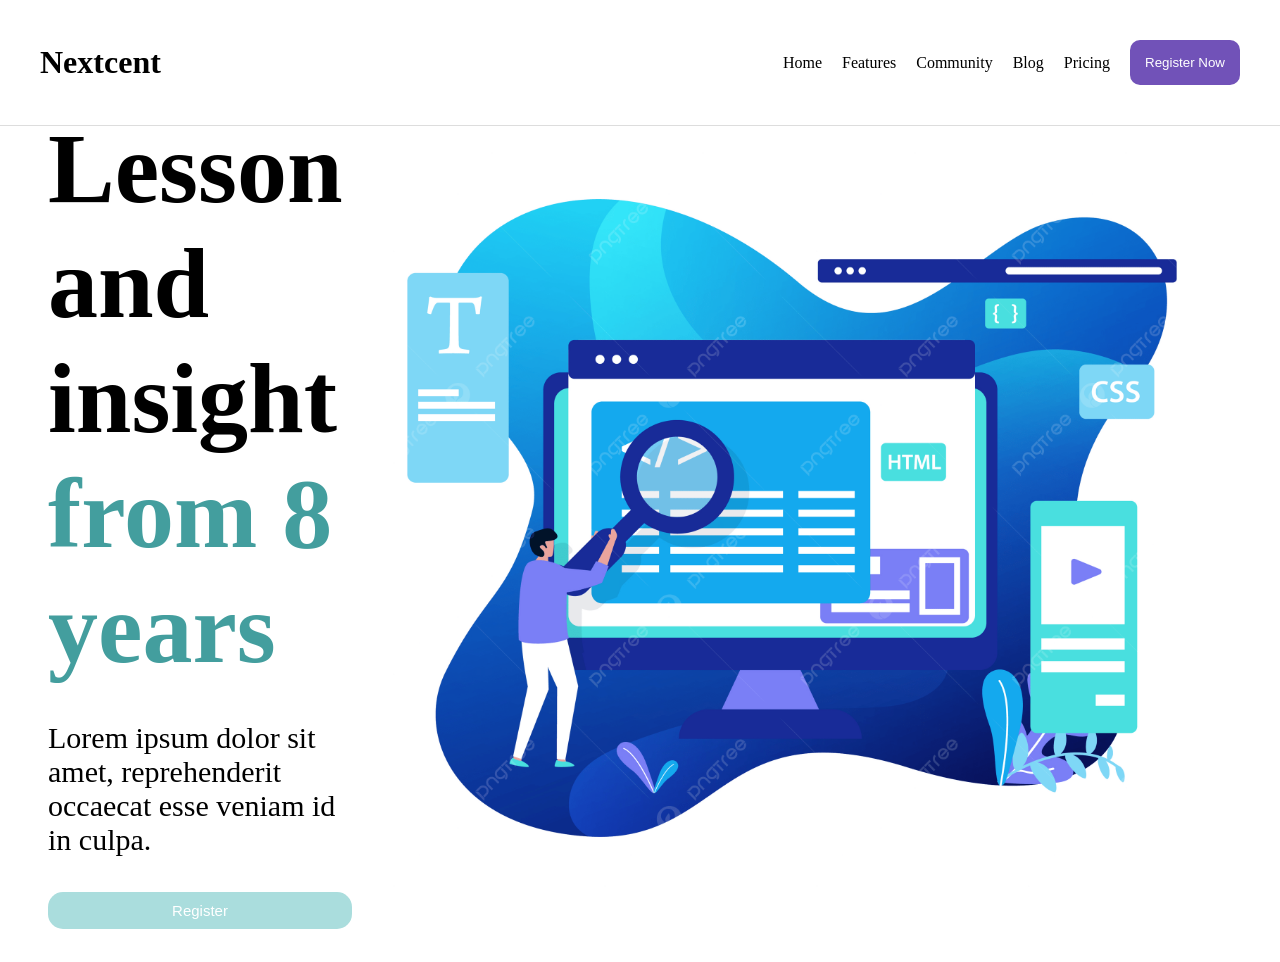
<file: Group 1/index.html>
<!DOCTYPE html>
<html lang="en">
<head>
    <meta charset="UTF-8">
    <meta name="viewport" content="width=device-width, initial-scale=1.0">
    <link rel="stylesheet" href="style.css">
    <title>Nextcent</title>
</head>
<body>
    <div class="wrapper">
        <header class="navbar">    
            <h1>Nextcent</h1>
            <div class="nav-item">
                <a href="#">Home</a>
                <a href="#">Features</a>
                <a href="#">Community</a>
                <a href="#">Blog</a>
                <a href="#">Pricing</a>
                <button>Register Now</button>
            </div>
        </header>
    <div class="content">
        <div class="text">
            <h1>Lesson and insight <span> from 8 years </span></h1>
            <p>Lorem ipsum dolor sit amet, reprehenderit occaecat esse veniam id in culpa.</p>
            <button>Register</button>
        </div>
        <div>
            <img src="./Images/pngtree.png" width="350px">
        </div>
    </div>
</body>
</html>
</file>
<file: Group 1/style.css>
* {
    padding: 0;
    margin: 0;
    box-sizing: border-box;
}

.body {
    font-family: Arial, Helvetica, sans-serif;
}

.navbar {
    position:fixed;
    width: 100% ;
    background-color: white;
    display: flex;
    align-items: center;
    justify-content: space-between;
    padding-block: 40px ;
    padding-inline:  40px ;
    border-bottom: 1px solid #ddd;
}

.nav-item {
    display: flex;
    align-items: center;
    gap: 20px;
}

a{
    text-decoration: none;
    color: black;
}

.nav-item button {
    padding: 15px;
    border-radius: 10px;
    outline: none;
    border: none;
    background-color: rgb(113, 82, 184);
    color: white;
}

.content {
    display: flex;
    align-items: center;
    justify-content: space-between;
    padding-inline: 48px;
    padding-top: 78px;
}

.text h1{
    font-size: 100px;
}

.text h1 span {
    color: rgb(67, 158, 158);
}

.text p {
    font-size: 30px;
}

.text button {
    padding: 10px 25px;
    font-size: 15px;
    border: none;
    background-color: rgb(170, 221, 221);
    color: white;
    border-radius: 15px;
    width:15    0px;
}

.text {
    display: flex;
    flex-direction: column;
    gap: 35px;
}

.content img {
    width: 880px;
    height: 880px;
}
</file>
